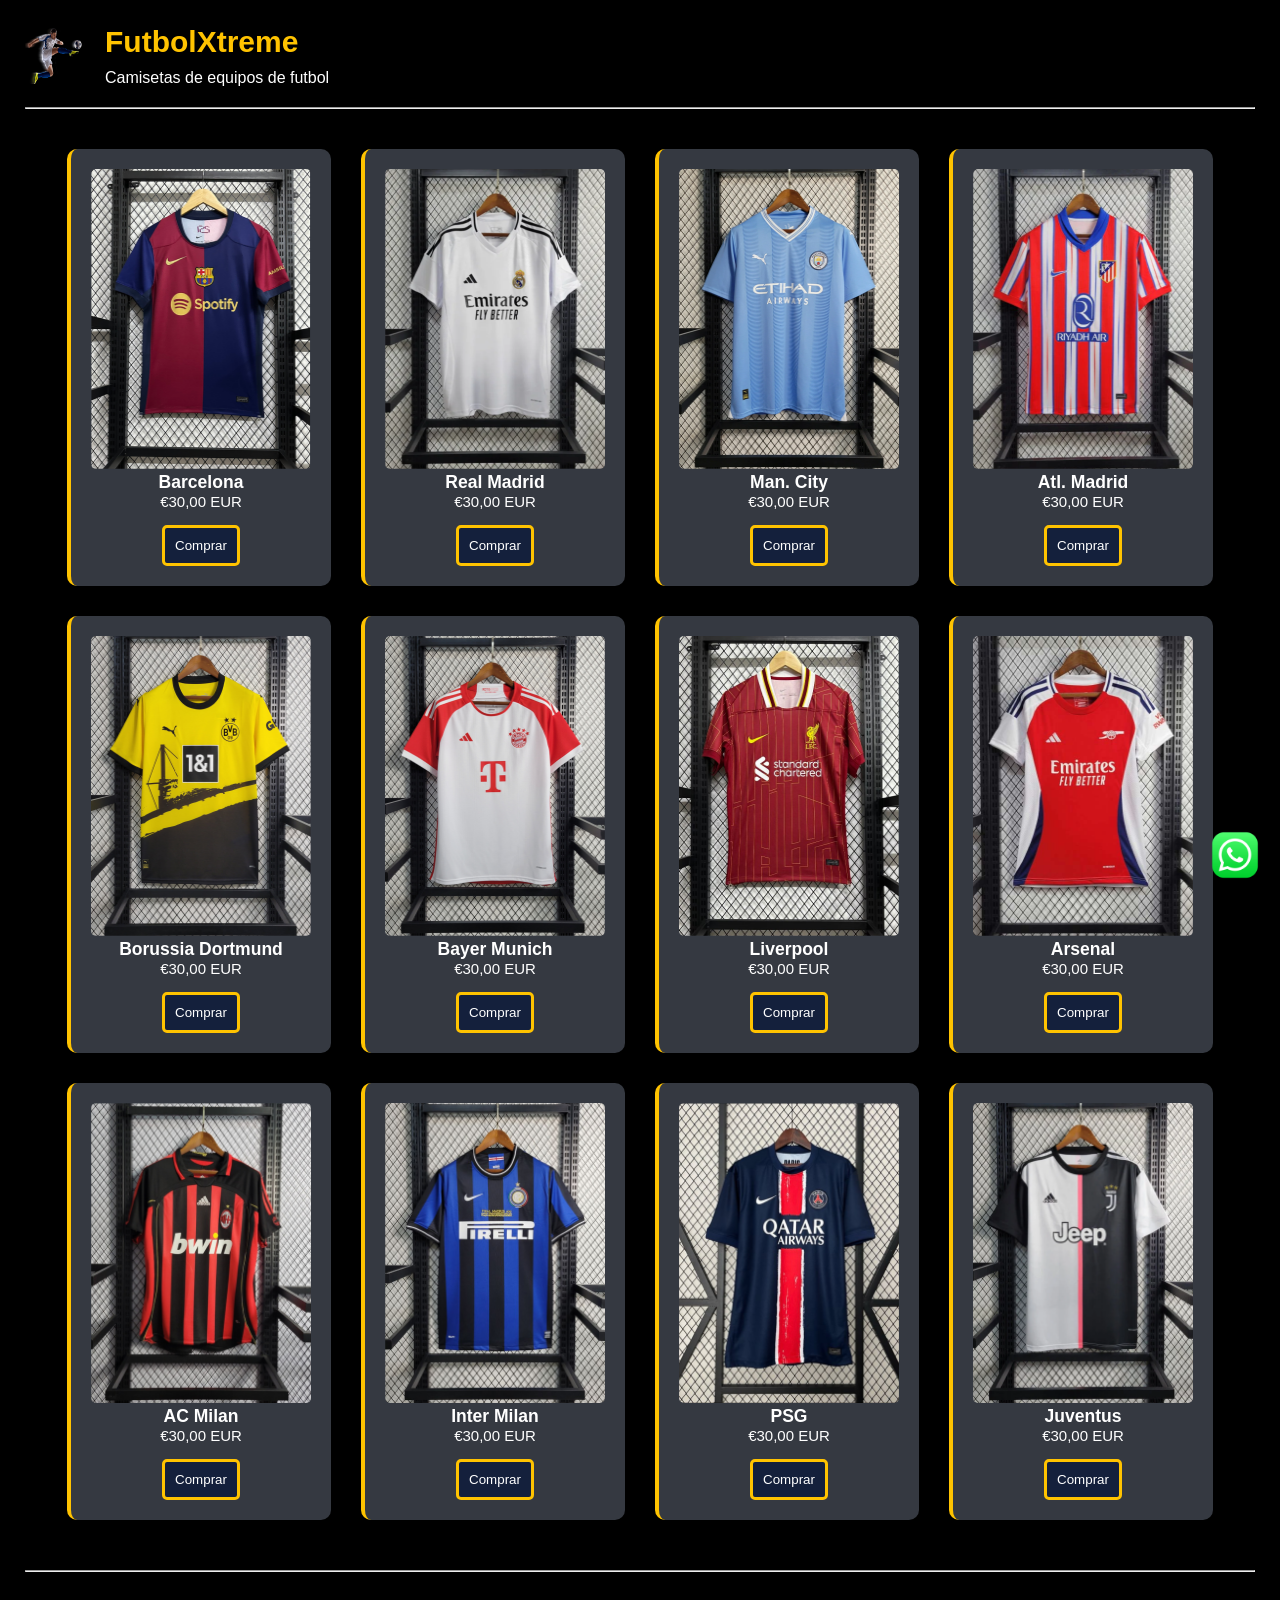
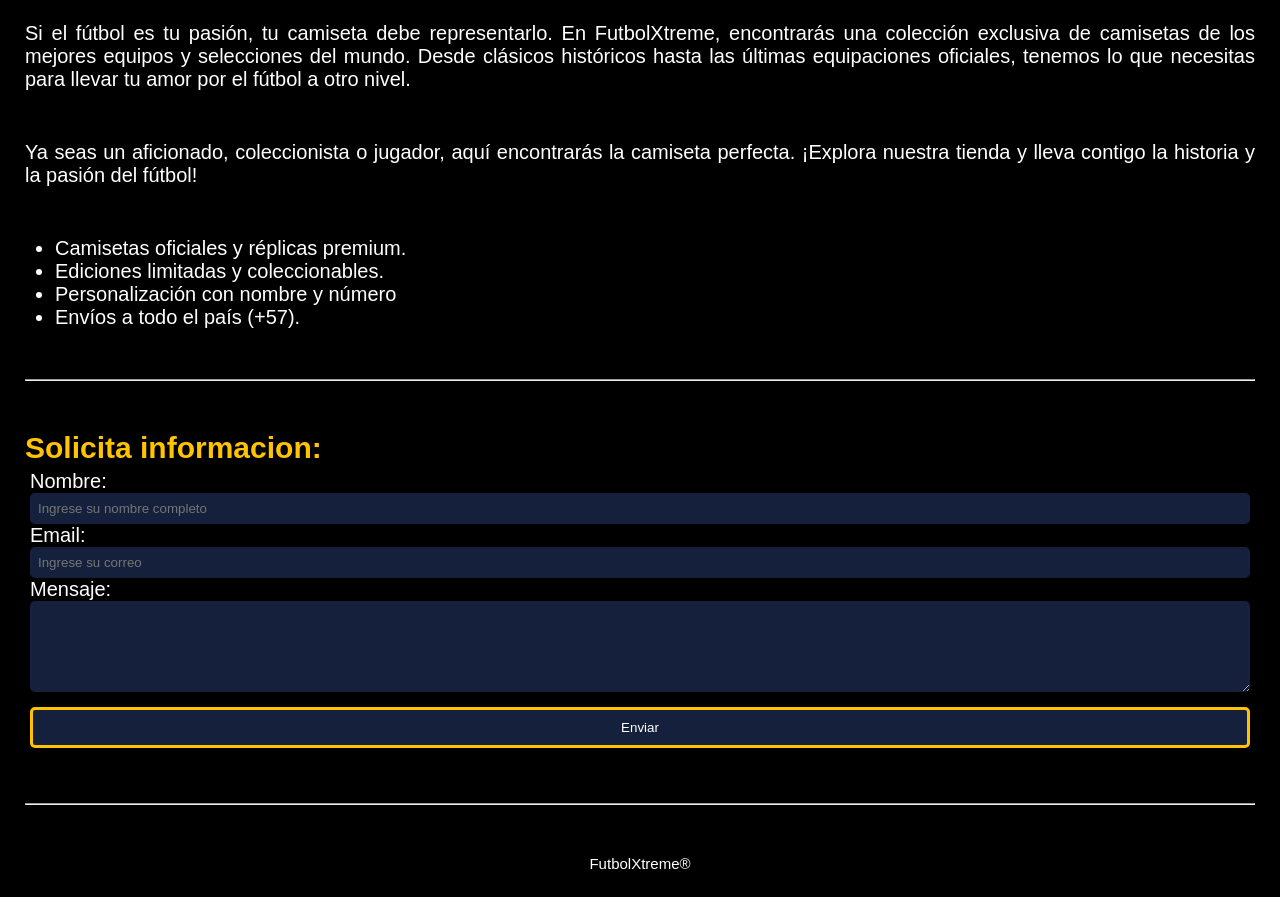
<file: index.html>
<!DOCTYPE html>
<html lang="en">
  <head>
    <meta charset="UTF-8" />
    <meta name="viewport" content="width=device-width, initial-scale=1.0" />
    <title>Portafolio</title>
    <link rel="stylesheet" href="./Proyect.css" />
  </head>
  <body>
    <header>
      <div class="personalData">
        <img class="profile-pic" src="./logo.png" alt="Imagen de perfil" />
        <div class="info">
          <h1>FutbolXtreme</h1>
          <p>Camisetas de equipos de futbol</p>
        </div>
      </div>
    </header>
    <hr />
    <section class="product">
      <!-- <h2>Productos</h2> -->
     <div class="group">
        <div class="product-item">
          <img src="./p1.png" alt="barcelona" />
          <h3>Barcelona</h3>
          <p>€30,00 EUR</p>
          <button>Comprar</button>
        </div>
        <div class="product-item">
          <img src="./p2.png" alt="barcelona" />
          <h3>Real Madrid</h3>
          <p>€30,00 EUR</p>
          <button>Comprar</button>
        </div>
        <div class="product-item">
          <img src="./p3.png" alt="barcelona" />
          <h3>Man. City</h3>
          <p>€30,00 EUR</p>
          <button>Comprar</button>
        </div>
        <div class="product-item">
          <img src="./p4.png" alt="barcelona" />
          <h3>Atl. Madrid</h3>
          <p>€30,00 EUR</p>
          <button>Comprar</button>
        </div>
        <div class="product-item">
          <img src="./p5.png" alt="barcelona" />
          <h3>Borussia Dortmund</h3>
          <p>€30,00 EUR</p>
          <button>Comprar</button>
        </div>
        <div class="product-item">
          <img src="./p6.png" alt="barcelona" />
          <h3>Bayer Munich</h3>
          <p>€30,00 EUR</p>
          <button>Comprar</button>
        </div>
        <div class="product-item">
          <img src="./p7.png" alt="barcelona" />
          <h3>Liverpool</h3>
          <p>€30,00 EUR</p>
          <button>Comprar</button>
        </div>
        <div class="product-item">
          <img src="./p8.png" alt="barcelona" />
          <h3>Arsenal</h3>
          <p>€30,00 EUR</p>
          <button>Comprar</button>
        </div>
        <div class="product-item">
          <img src="./p9.png" alt="barcelona" />
          <h3>AC Milan</h3>
          <p>€30,00 EUR</p>
          <button>Comprar</button>
        </div>
        <div class="product-item">
          <img src="./p10.png" alt="barcelona" />
          <h3>Inter Milan</h3>
          <p>€30,00 EUR</p>
          <button>Comprar</button>
        </div>
        <div class="product-item">
          <img src="./p11.png" alt="barcelona" />
          <h3>PSG</h3>
          <p>€30,00 EUR</p>
          <button>Comprar</button>
        </div>
        <div class="product-item">
          <img src="./p12.png" alt="barcelona" />
          <h3>Juventus</h3>
          <p>€30,00 EUR</p>
          <button>Comprar</button>
        </div>
      </div>
    </section>
    <section>
      <hr />
      <p class="description">
        Si el fútbol es tu pasión, tu camiseta debe representarlo. En
        FutbolXtreme, encontrarás una colección exclusiva de camisetas de los
        mejores equipos y selecciones del mundo. Desde clásicos históricos hasta
        las últimas equipaciones oficiales, tenemos lo que necesitas para llevar
        tu amor por el fútbol a otro nivel.
      </p>
      <p class="description">
        Ya seas un aficionado, coleccionista o jugador, aquí encontrarás la
        camiseta perfecta. ¡Explora nuestra tienda y lleva contigo la historia y
        la pasión del fútbol!
      </p>
      <ul class="services">
        <li>Camisetas oficiales y réplicas premium.</li>
        <li>Ediciones limitadas y coleccionables.</li>
        <li>Personalización con nombre y número</li>
        <li>Envíos a todo el país (+57).</li>
      </ul>
    </section>
    <hr />
    <section class="contac">
      <h2>Solicita informacion:</h2>
      <form action="">
        <label for="name">Nombre:</label>
        <input
          type="text"
          id="name"
          name="name"
          placeholder="Ingrese su nombre completo"
          required
        />
        <label for="email">Email:</label>
        <input
          type="email"
          id="email"
          name="email"
          placeholder="Ingrese su correo"
          required
        />
        <label for="mesage">Mensaje:</label>
        <textarea
          name="mesage"
          id="mesage"
          rows="5"
          required
          placeholder="Ingrese un mensaje"
        >
        </textarea>
        <button type="submit">Enviar</button>
      </form>
    </section>

    <a href="" target="_blank" class="whatsapp">
      <img src="./iconows.png" alt="contacto" class="wh" />
    </a>
    <hr />
    <footer>FutbolXtreme®</footer>
  </body>
</html>
</file>
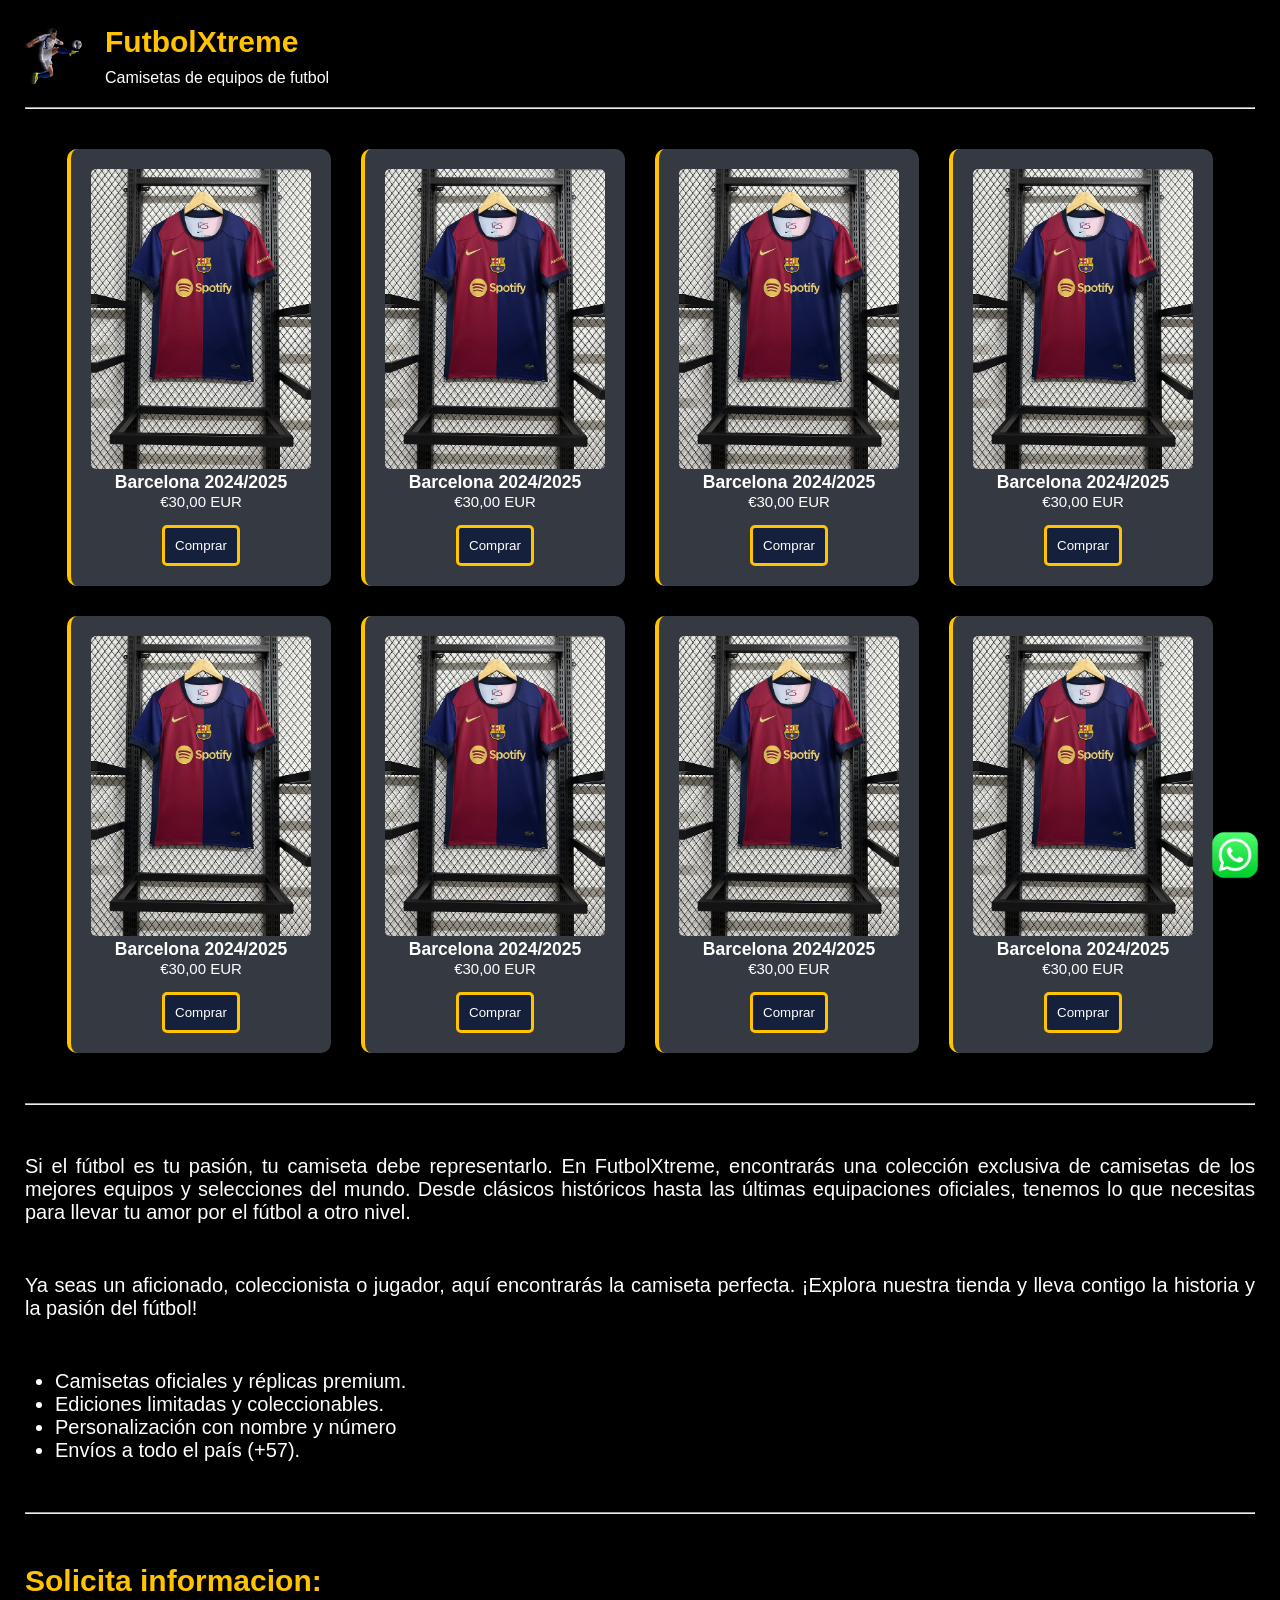
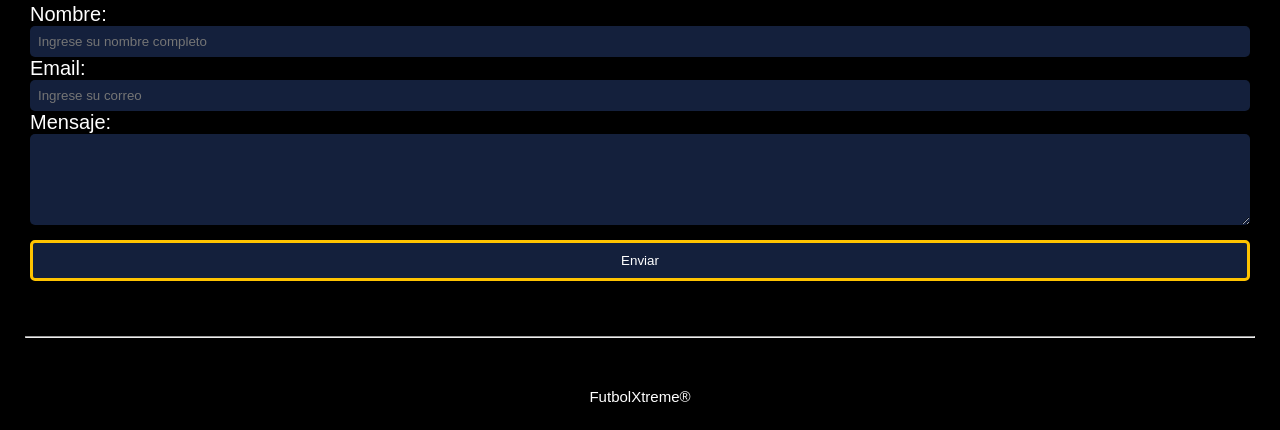
<file: Proyect.html>
<!DOCTYPE html>
<html lang="en">
  <head>
    <meta charset="UTF-8" />
    <meta name="viewport" content="width=device-width, initial-scale=1.0" />
    <title>Portafolio</title>
    <link rel="stylesheet" href="./Proyect.css" />
  </head>
  <body>
    <header>
      <div class="personalData">
        <img class="profile-pic" src="./logo.png" alt="Imagen de perfil" />
        <div class="info">
          <h1>FutbolXtreme</h1>
          <p>Camisetas de equipos de futbol</p>
        </div>
      </div>
    </header>
    <hr />
    <section class="product">
      <!-- <h2>Productos</h2> -->
      <div class="group">
        <div class="product-item">
          <img src="./p1.jpeg" alt="barcelona" />
          <h3>Barcelona 2024/2025</h3>
          <p>€30,00 EUR</p>
          <button>Comprar</button>
        </div>
        <div class="product-item">
          <img src="./p1.jpeg" alt="barcelona" />
          <h3>Barcelona 2024/2025</h3>
          <p>€30,00 EUR</p>
          <button>Comprar</button>
        </div>
        <div class="product-item">
          <img src="./p1.jpeg" alt="barcelona" />
          <h3>Barcelona 2024/2025</h3>
          <p>€30,00 EUR</p>
          <button>Comprar</button>
        </div>
        <div class="product-item">
          <img src="./p1.jpeg" alt="barcelona" />
          <h3>Barcelona 2024/2025</h3>
          <p>€30,00 EUR</p>
          <button>Comprar</button>
        </div>
        <div class="product-item">
          <img src="./p1.jpeg" alt="barcelona" />
          <h3>Barcelona 2024/2025</h3>
          <p>€30,00 EUR</p>
          <button>Comprar</button>
        </div>
        <div class="product-item">
          <img src="./p1.jpeg" alt="barcelona" />
          <h3>Barcelona 2024/2025</h3>
          <p>€30,00 EUR</p>
          <button>Comprar</button>
        </div>
        <div class="product-item">
          <img src="./p1.jpeg" alt="barcelona" />
          <h3>Barcelona 2024/2025</h3>
          <p>€30,00 EUR</p>
          <button>Comprar</button>
        </div>
        <div class="product-item">
          <img src="./p1.jpeg" alt="barcelona" />
          <h3>Barcelona 2024/2025</h3>
          <p>€30,00 EUR</p>
          <button>Comprar</button>
        </div>
      </div>
    </section>
    <section>
      <hr />
      <p class="description">
        Si el fútbol es tu pasión, tu camiseta debe representarlo. En
        FutbolXtreme, encontrarás una colección exclusiva de camisetas de los
        mejores equipos y selecciones del mundo. Desde clásicos históricos hasta
        las últimas equipaciones oficiales, tenemos lo que necesitas para llevar
        tu amor por el fútbol a otro nivel.
      </p>
      <p class="description">
        Ya seas un aficionado, coleccionista o jugador, aquí encontrarás la
        camiseta perfecta. ¡Explora nuestra tienda y lleva contigo la historia y
        la pasión del fútbol!
      </p>
      <ul class="services">
        <li>Camisetas oficiales y réplicas premium.</li>
        <li>Ediciones limitadas y coleccionables.</li>
        <li>Personalización con nombre y número</li>
        <li>Envíos a todo el país (+57).</li>
      </ul>
    </section>
    <hr />
    <section class="contac">
      <h2>Solicita informacion:</h2>
      <form action="">
        <label for="name">Nombre:</label>
        <input
          type="text"
          id="name"
          name="name"
          placeholder="Ingrese su nombre completo"
          required
        />
        <label for="email">Email:</label>
        <input
          type="email"
          id="email"
          name="email"
          placeholder="Ingrese su correo"
          required
        />
        <label for="mesage">Mensaje:</label>
        <textarea
          name="mesage"
          id="mesage"
          rows="5"
          required
          placeholder="Ingrese un mensaje"
        >
        </textarea>
        <button type="submit">Enviar</button>
      </form>
    </section>

    <a href="" target="_blank" class="whatsapp">
      <img src="./iconows.png" alt="contacto" class="wh" />
    </a>
    <hr />
    <footer>FutbolXtreme®</footer>
  </body>
</html>
</file>
<file: Proyect.css>
* {
  margin: 0;
  padding: 0;
  box-sizing: border-box;
}

body {
  font-family: "Gill Sans", "Gill Sans MT", Calibri, "Trebuchet MS", sans-serif;
  background-color: #000000;
  color: white;
  display: flex;
  flex-direction: column;
  padding: 25px;
  font-size: 20px;
}

.personalData {
  display: flex;
  flex-direction: row;
  justify-content: start;
  align-items: center;
  gap: 20px;
  /* separacion */
  margin-bottom: 20px;
}

.profile-pic {
  width: 60px;
  height: 56px;
}

.info {
  display: flex;
  flex-direction: column;
  gap: 10px;
  font-size: 15px;
}

.info p {
  font-size: 16px;
}

.description {
  margin-top: 50px;
  text-align: justify;
  margin-bottom: 50px;
}

.services {
  margin-bottom: 50px;
  margin-left: 30px;
}

.product {
  margin-top: 15px;
  margin-bottom: 50px;
  text-align: center;
}

.group {
  margin-top: 25px;
  display: flex;
  flex-wrap: wrap;
  /* asegurar que no se distorcione con el tamaño de la ventana */
  justify-content: center;
  align-items: center;
  gap: 30px;
}

.product-item {
  background-color: #353941;
  padding: 20px;
  border-radius: 10px;
  border-left: 4px solid #ffc300;
  width: auto;
  font-size: 15px;
}
.product-item img {
  width: 220px;
  height: 300px;
  border-radius: 5px;
}

.product-item:hover {
  background-color: #5c5722;
  scale: 1.05;
  transition: 0.2s;
}

form {
  display: flex;
  flex-direction: column;
}

input,
textarea {
  background-color: #14203c;
  border: none;
  padding: 8px;
  border-radius: 5px;
  gap: 5px;
  color: #283747;
}

.contac {
  padding-top: 50px;
  margin-bottom: 50px;
}

form {
  padding: 5px;
}

button {
  background-color: #14203c;
  color: white;
  padding: 10px;
  margin-top: 15px;
  border: 3px solid #ffc300;
  border-radius: 5px;
}

h1,
h2 {
  color: #ffc300;
}

.wh {
  width: 50px;
  height: 50px;
  position: fixed;
  bottom: 20px;
  right: 20px;
}

/* h1, h2 (aplica a ambos) */
/* div. h1 (aplica solo a uno dentro del otro) */

footer {
  text-align: center;
  padding-top: 50px;
  font-size: 15px;
}
</file>
